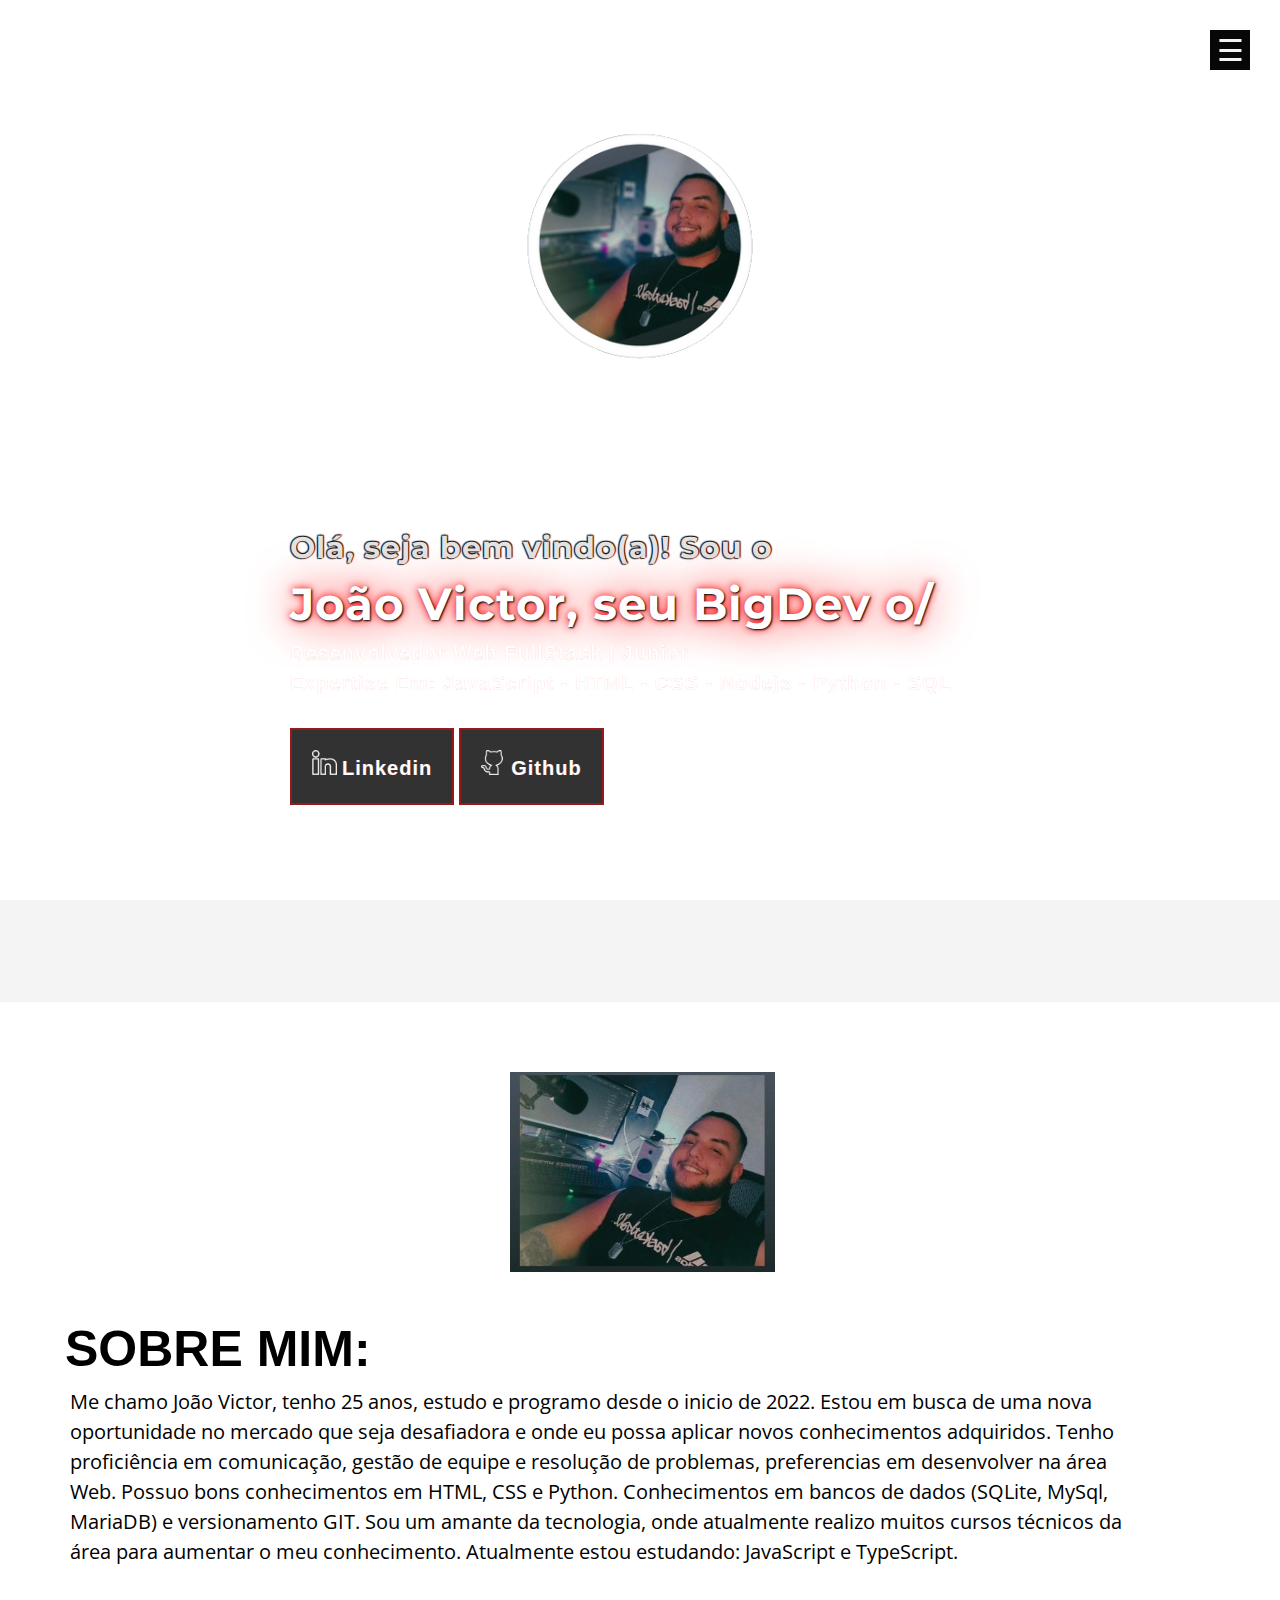
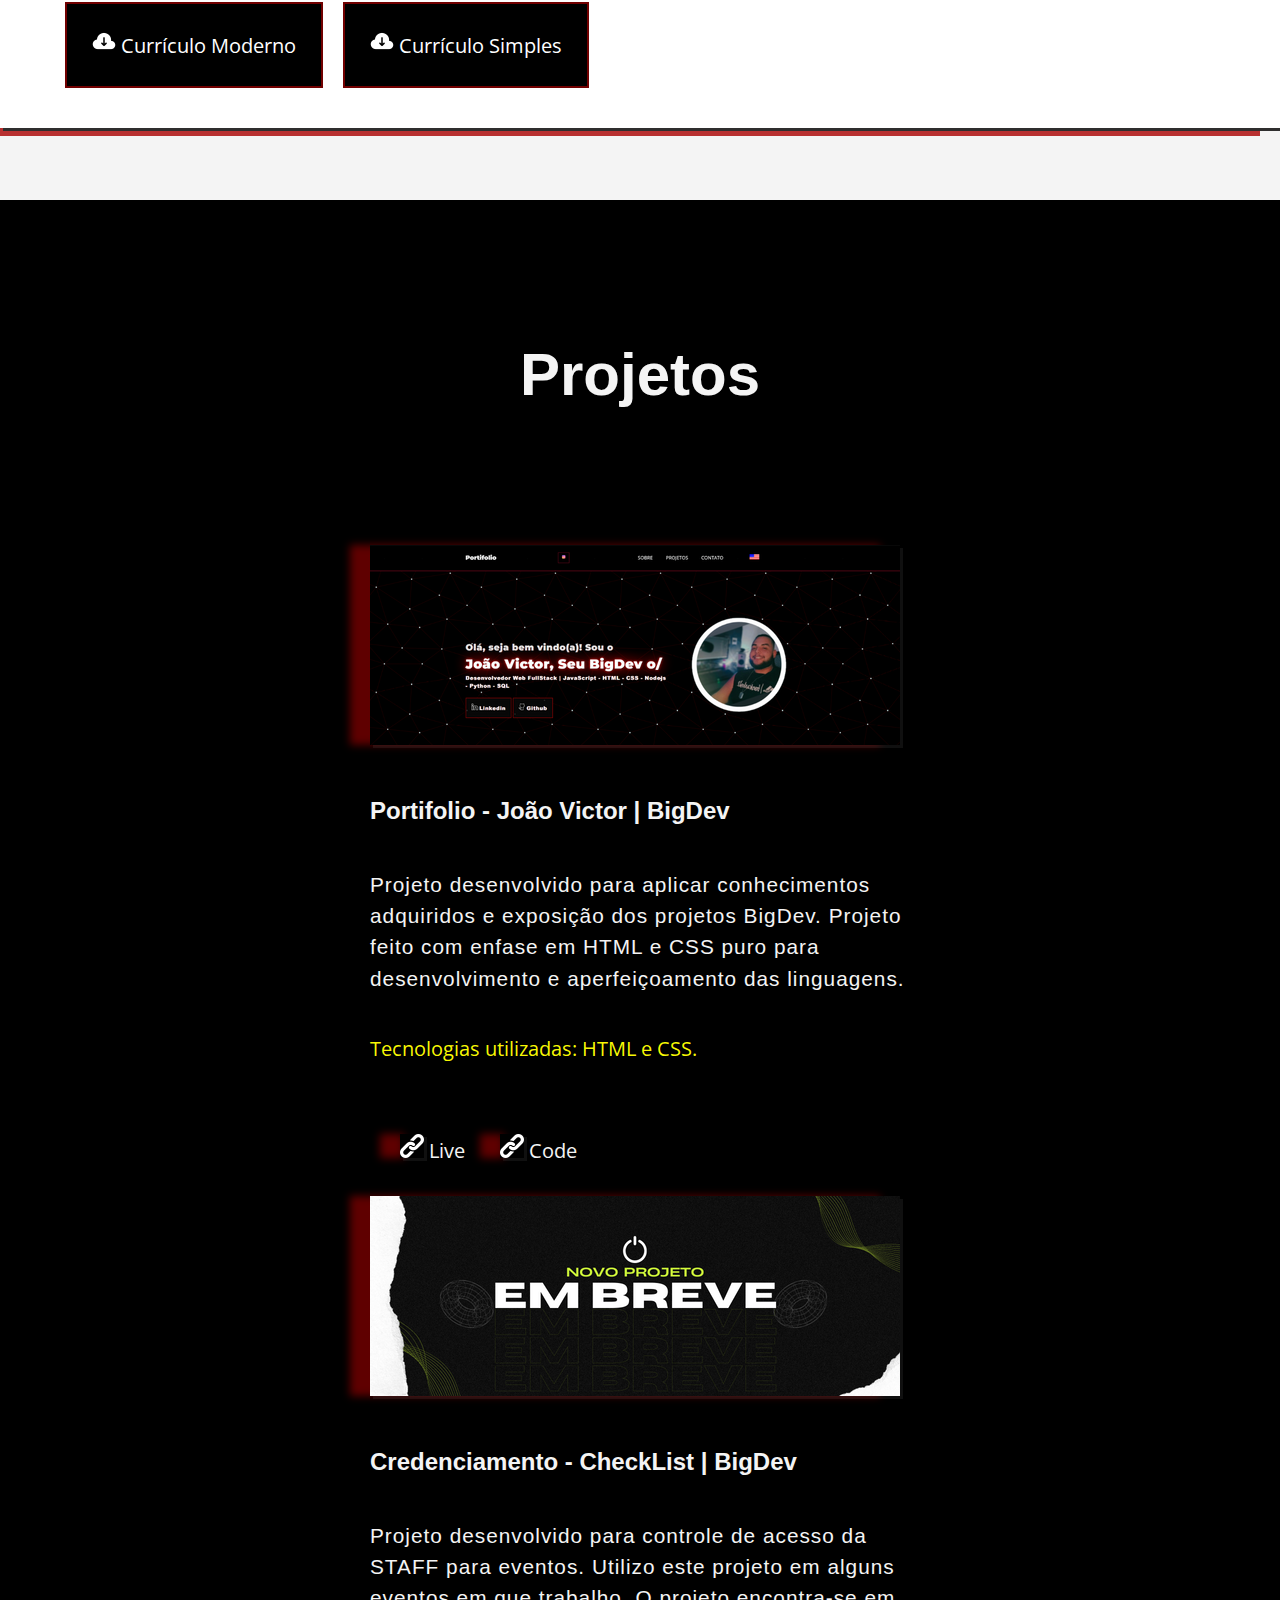
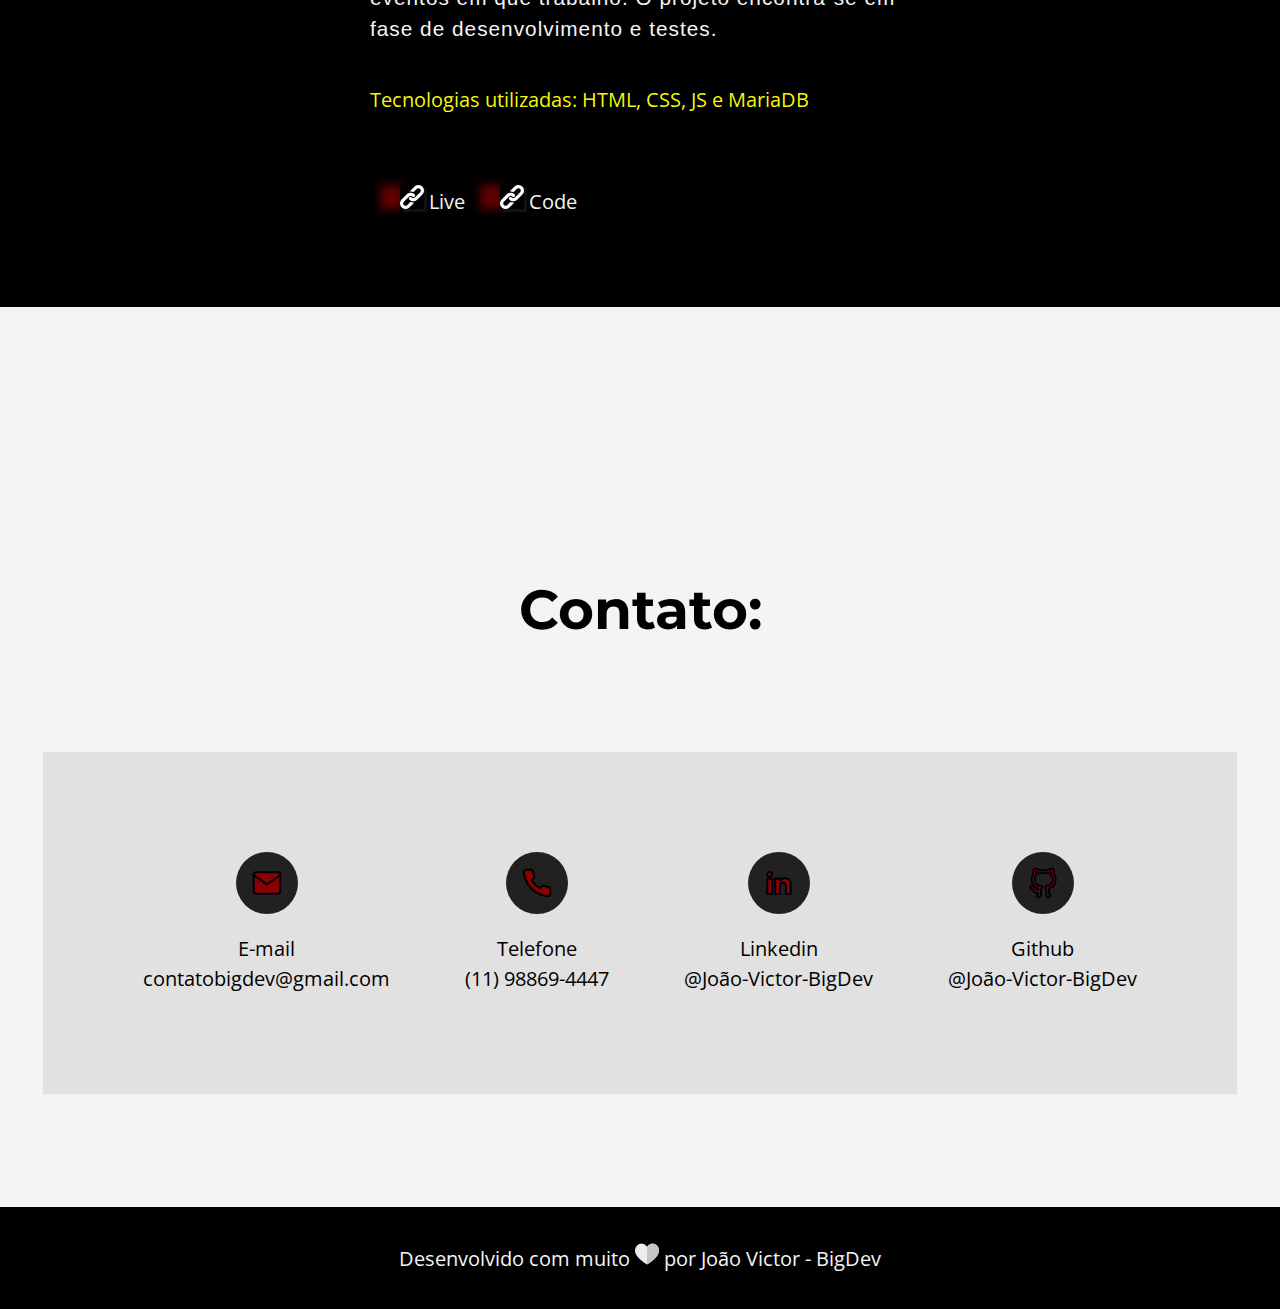
<file: index.html>
<!DOCTYPE html>
<html lang="pt-BR">
<head>
  <meta charset="UTF-8">
  <meta http-equiv="X-UA-Compatible" content="IE=edge">
  <meta name="viewport" content="width=device-width, initial-scale=1.0">
  <title>Portifolio João Victor</title>
  <link rel="preconnect" href="https://fonts.gstatic.com">
  <link
    href="https://fonts.googleapis.com/css2?family=Montserrat:wght@900&family=Open+Sans:ital,wght@0,400;0,700;1,400&display=swap"
    rel="stylesheet"> 
  <link rel="stylesheet" type="text/css" href="assets/css/elements.css">
  <link rel="stylesheet" type="text/css" href="assets/css/classes.css">
  <link rel="stylesheet" type="text/css" href="assets/css/variables.css">
  <link rel="stylesheet" type="text/css" href="assets/css/menu.css">
  <link rel="stylesheet" type="text/css" href="assets/css/styles.css">
</head>
<body class="main-bg">
  <!-- Aqui começa o Menu com a side para organizacao. -->
  <input id="close-menu" class="close-menu" type="checkbox" aria-label="Close Menu" role="button">
  <label class="close-menu-label" for="close-menu" title="close-menu"></label>
  <aside class="menu black-bg">
    <div class="main-content menu-content">
      <h1>
        <a href="#home">Portifolio</a>
      </h1>
      <h6>
        <a id="insta" href="https://www.instagram.com/jvbigdev/"><img src="assets/img/insta-logo.svg" alt="instagram-icon" height="20"></a>
      </h6>
      <nav>
          <ul class="navbar-nav">
            <li class="nav-item">
              <a class="nav-link" href="#about">Sobre</a>
            </li>
            <li class="nav-item">
              <a class="nav-link" href="#projects">Projetos</a>
            </li>
            <li class="nav-item">
              <a class="nav-link" href="#contact">Contato</a>
            </li>
            <li><a id="change" href="./index-en.html"><img src="assets/img/en-us.jpeg" alt="bandeira en-us para alterar index/idioma" height="20"><p>-> Alterar idioma</p></a></li>
          </ul>
      </nav>
    </div>
  </aside>
  <!-- Aqui começa o Sobre com div para organizacao. -->
  <section id="home" class="home section main-bg">
    <div class="home-content">
      <div class="home-text-content">
        <h6>Olá, seja bem vindo(a)! Sou o</h6>
        <h3>João Victor, seu BigDev o/</h3>
        <p>Desenvolvedor Web FullStack | Junior </p>
        <p>Expertise em: JavaScript - HTML - CSS - Nodejs - Python - SQL</p>
        <div class="botao-principal">
          <a href="https://www.linkedin.com/in/Joao-Victor-BigDev/" target="_blank">
            <div class="botao-linkedin">
              <img src="assets/img/linkedin.png" height="25px" alt="icone linkedin">
              <p>linkedin</p>
            </div>
          </a>
          <a href="https://github.com/Joao-Victor-BigDev" target="_blank">
            <div class="botao-github">
              <img src="assets/img/github.png" height="25px" alt="icone github">
              <p>Github</p>
            </div>
          </a>
        </div>
      </div>
      <div class="intro-img">
        <img class="banner" src="assets/img/jvselfbolha.png" alt="Foto João Victor em bolha" height="480"> </img>
      </div>
    </div>
  </section>
  <section id="about" class="about section white-bg">
    <div class="menu-spacing"></div>
    <div class="about-container">
      <div class="image-content">
        <img src="assets/img/jvself.jpg" height="200px" alt="Uma selfie do João Victor">
      </div>
      <div class="about-content">
        <h1>Sobre mim: 
        </h1>

        <div class="about-content2">
          <p> Me chamo João Victor, tenho 25 anos, estudo e programo desde o inicio de 2022.
            Estou em busca de uma nova oportunidade no mercado que seja desafiadora e onde eu possa aplicar novos conhecimentos adquiridos. 
           Tenho proficiência em comunicação, gestão de equipe e resolução de problemas,  preferencias em desenvolver na área Web.  Possuo bons conhecimentos em HTML, CSS e Python.  Conhecimentos em bancos de dados (SQLite, MySql, MariaDB) e versionamento GIT.  
           Sou um amante da tecnologia, onde atualmente realizo muitos cursos técnicos da área para aumentar o meu conhecimento.
          
          Atualmente estou estudando:  JavaScript e TypeScript.
          </p>
        </div>
        <div class="about-buttons" id="about-buttons">
          <a href="assets/[CV-Moderno]-João Victor Santana.pdf" download="">
            <div class="buttons-curriculo-moderno">
              <img src="assets/img/download-da-nuvem.png" alt="">
              <p>Currículo Moderno</p>
            </div>
          </a>
          <a href="assets/[CV-Moderno]-João Victor Santana.pdf" download="">
            <div class="buttons-curriculo-simples">
              <img src="assets/img/download-da-nuvem.png" alt="icon de nuvem download">
              <p>Currículo Simples</p>
            </div>
          </a>
            </div>
          </a>
        </div>
      </div>
    </div>
  </section>
  <!-- Aqui começa os Projetos com div para organizacao. -->
  <section class="projects section" id="projects">
    <h1>Projetos</h1>
    <div class="projects-container">
      <section class="projects-cards">
        <a href="https://joaovictorbig.dev/" target="_blank">
        <img src="assets/img/project-portifolio.png" alt="Imagem do Portifolio" class="projeto-img">
        <h2>Portifolio - João Victor | BigDev </h2>
        </a>
        <p>
          Projeto desenvolvido para aplicar conhecimentos adquiridos e exposição dos projetos BigDev. Projeto feito com enfase em HTML e CSS puro para desenvolvimento e aperfeiçoamento das linguagens.
        </p>
        <span>Tecnologias utilizadas: HTML e CSS.</span>
        <div class="projetos__card-button">
          <a href="https://joaovictorbig.dev">
          <img src="assets/img/link.png" alt="Icone de Link">
          Live
          </a>
          <a href="https://github.com/Joao-Victor-BigDev/Portifolio">
          <img src="assets/img/link.png" alt="Icone de Link">
          Code
          </a>
        </div>
      </section>
      <section class="projects-cards">
        <a href="#" target="_blank">
        <img src="assets/img/project-embreve.png" alt="Imagem de Em Breve para Projeto" class="projeto-img">
        </a>
        <h2>Credenciamento - CheckList | BigDev</h2>
        <p>
          Projeto desenvolvido para controle de acesso da STAFF para eventos. Utilizo este projeto em alguns eventos em que trabalho. O projeto encontra-se em fase de desenvolvimento e testes.
        </p>
        <span>Tecnologias utilizadas: HTML, CSS, JS e MariaDB
        </span>
          <div class="projetos__card-button">
            <img src="assets/img/link.png" alt="Icone de Link">
            Live
            <img src="assets/img/link.png" alt="Icone de Link">
            Code
          </div>
      </section>
    </div>
  </section>
  <!-- Aqui começa a seção de Contato com div para organizacao. -->
  <section id="contact" class="contact-container section white-bg">
    <div class="contacts">
      <div class="contact-content">
        <h2>Contato:</h2>
        <div class="icons">
          <div class="icon">
              <a href="mailto:contatobigdev@gmail.com" target="_blank">
                <div class="box">
                  <img src="assets/img/mail.svg" alt="icon de e-mail">
                </div>
              </a>
              <a href="mailto:contatobigdev@gmail.com" target="_blank">
                <p>E-mail</p>
              </a>
              <a href="mailto:contatobigdev@gmail.com" target="_blank">
                <p>contatobigdev@gmail.com</p>
              </a>
          </div>
          <div class="icon">
            <a href="https://api.whatsapp.com/send?phone=552111988694447" target="_blank">
              <div class="box">
                <img src="assets/img/phone.svg" alt="icon de telefone">
              </div>
            </a>
            <a href="https://api.whatsapp.com/send?phone=552111988694447" target="_blank">
              <p>Telefone</p>
            </a>
            <a href="https://api.whatsapp.com/send?phone=552111988694447" target="_blank">
              <p>(11) 98869-4447</p>
            </a>
          </div>
          <div class="icon">
            <a href="https://www.linkedin.com/in/Joao-Victor-BigDev" target="_blank">
              <div class="box">
                <img src="assets/img/linkedin.svg" alt="icon do linkedin">
              </div>
            </a>
            <a href="https://www.linkedin.com/in/Joao-Victor-BigDev" target="_blank">
              <p>Linkedin</p>
            </a>
            <a href="https://www.linkedin.com/in/Joao-Victor-BigDev" target="_blank">
              <p>@João-Victor-BigDev</p>
            </a>
          </div>
          <div class="icon">
            <a href="https://github.com/Joao-Victor-BigDev" target="_blank">
              <div class="box">
                <img src="assets/img/github.svg" alt="icon github">
              </div>
            </a>
            <a href="https://github.com/Joao-Victor-BigDev" target="_blank">
              <p>Github</p>
            </a>
            <a href="https://github.com/Joao-Victor-BigDev" target="_blank">
              <p>@João-Victor-BigDev</p>
            </a>
          </div>
        </div>
      </div>
    </div>
  </section>
  <footer>
    <p>Desenvolvido com muito  <img src="assets/img/heart.png" alt="Ícone de coração">  por</p><a href="https://www.linkedin.com/in/Joao-Victor-BigDev/" target="_blank"><span> João Victor - BigDev</span></a>
  </footer>
</body>
</html>
</file>
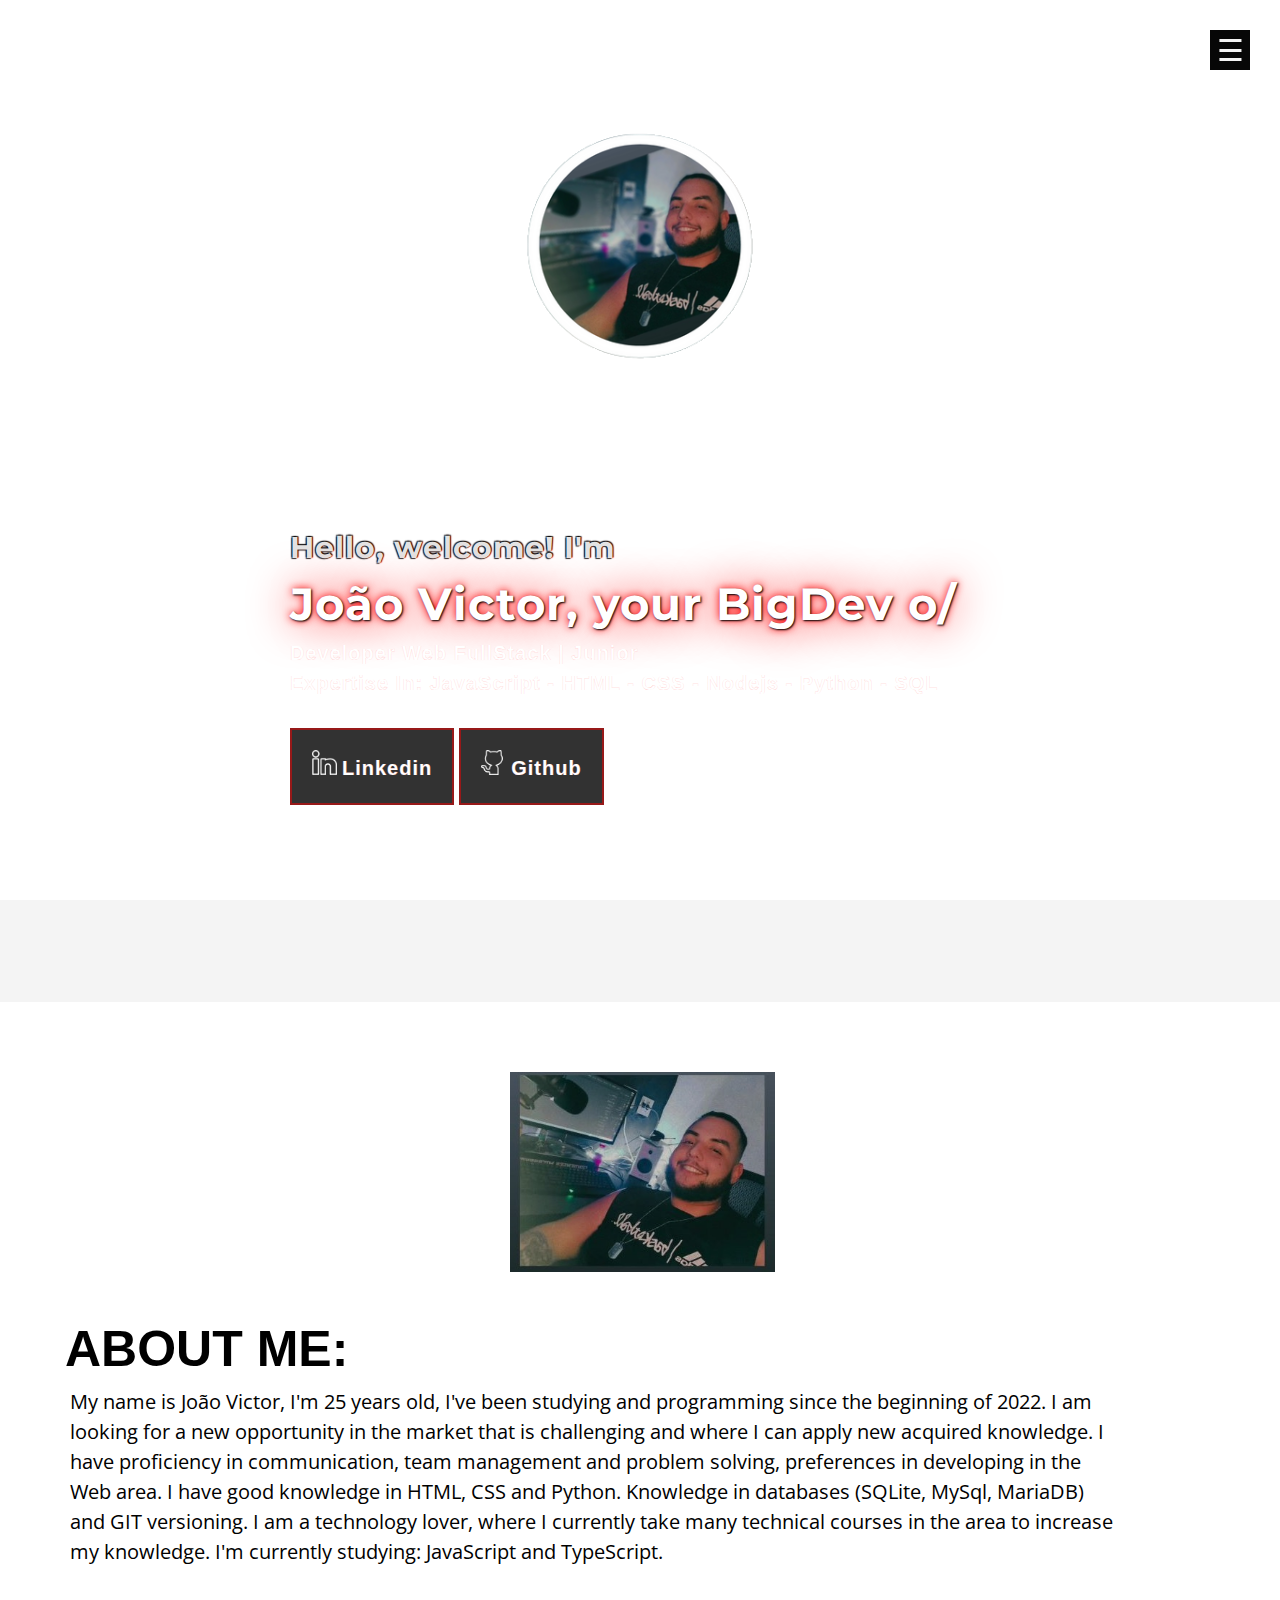
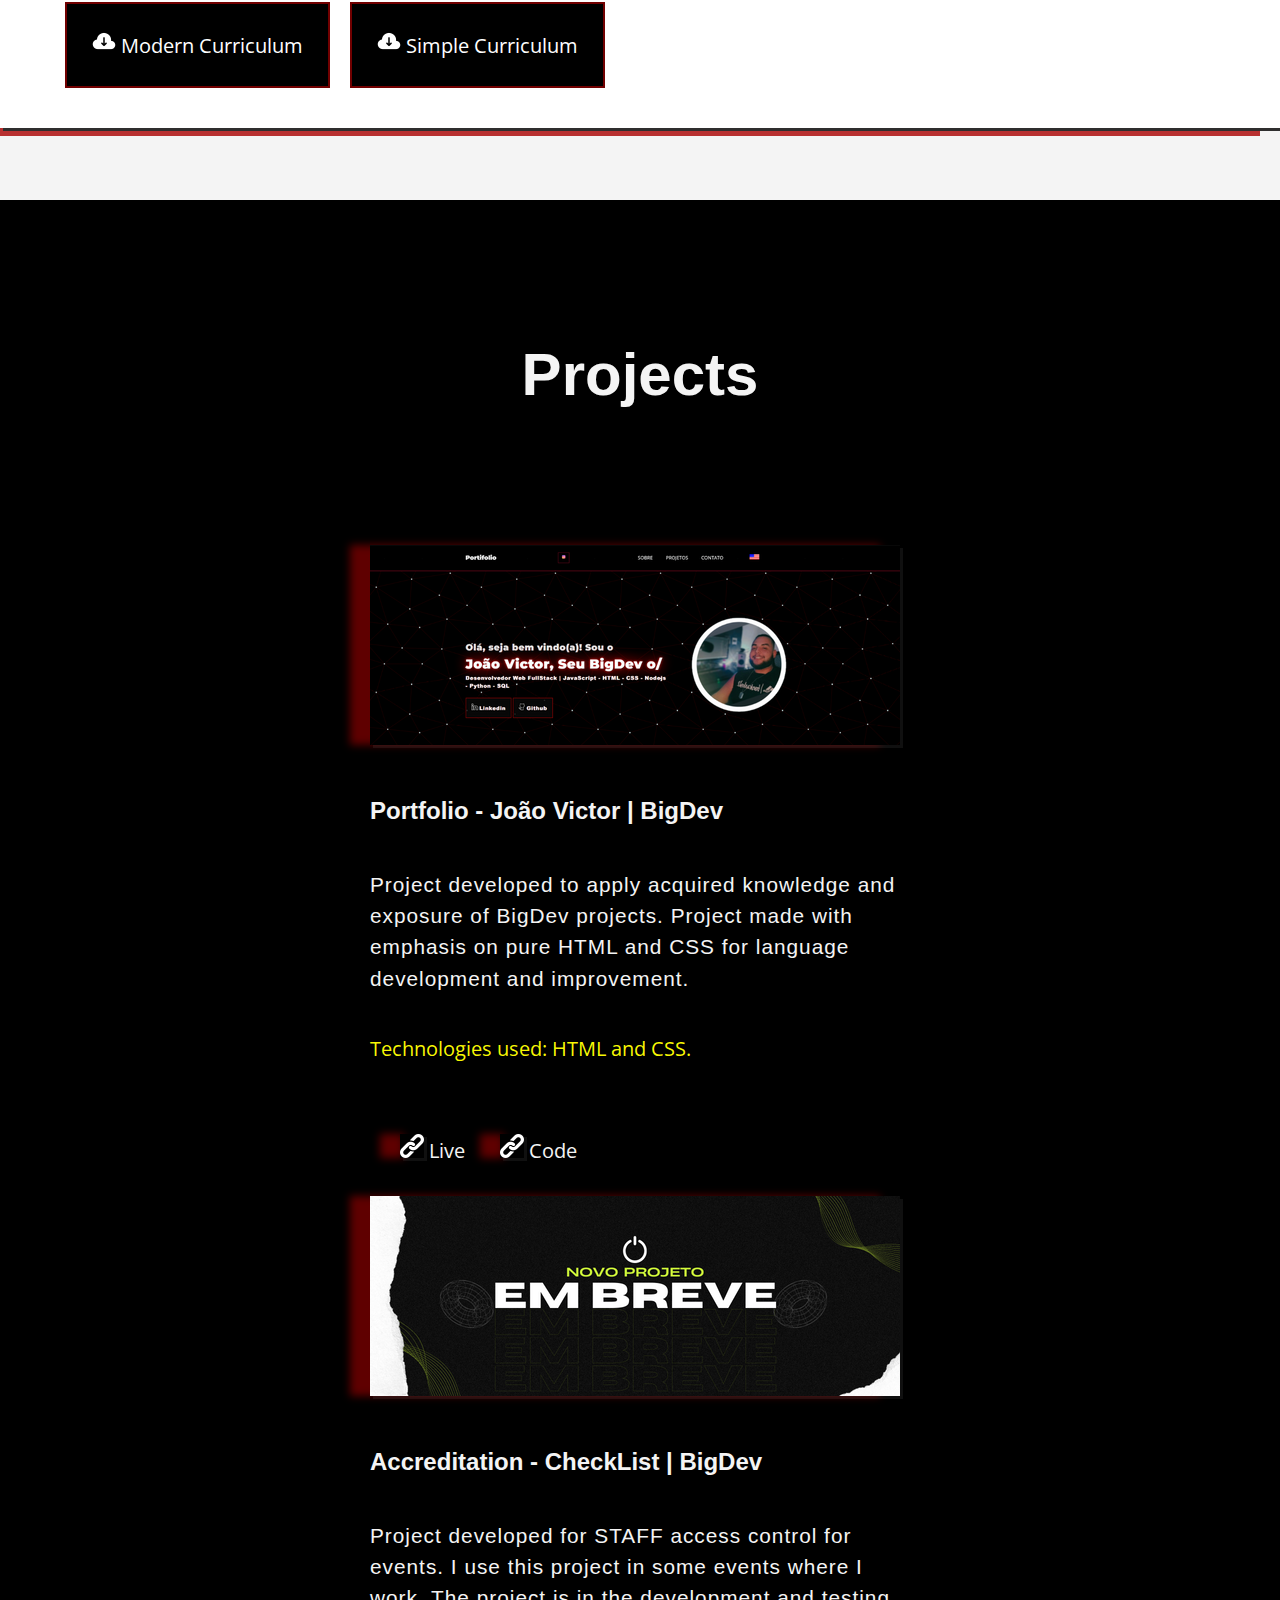
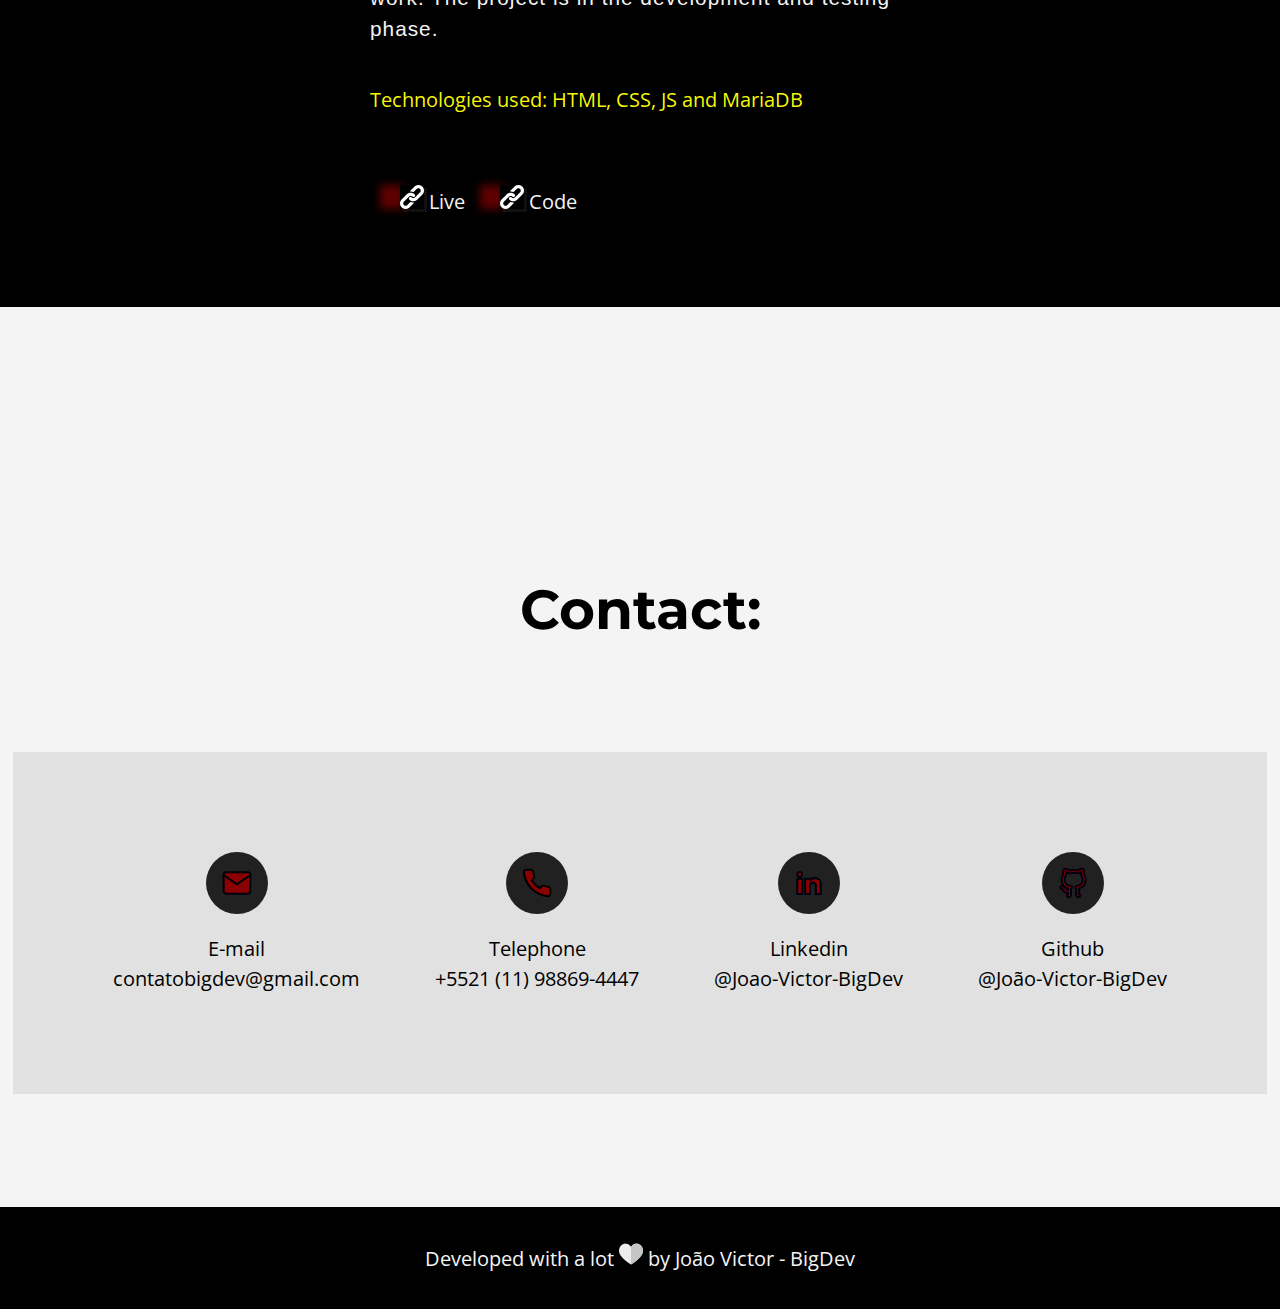
<file: index-en.html>
<!DOCTYPE html>
<html lang="pt-BR">
<head>
  <meta charset="UTF-8">
  <meta http-equiv="X-UA-Compatible" content="IE=edge">
  <meta name="viewport" content="width=device-width, initial-scale=1.0">
  <title>Portifolio João Victor</title>
  <link rel="preconnect" href="https://fonts.gstatic.com">
  <link
    href="https://fonts.googleapis.com/css2?family=Montserrat:wght@900&family=Open+Sans:ital,wght@0,400;0,700;1,400&display=swap"
    rel="stylesheet"> 
  <link rel="stylesheet" type="text/css" href="assets/css/elements.css">
  <link rel="stylesheet" type="text/css" href="assets/css/classes.css">
  <link rel="stylesheet" type="text/css" href="assets/css/variables.css">
  <link rel="stylesheet" type="text/css" href="assets/css/menu.css">
  <link rel="stylesheet" type="text/css" href="assets/css/styles.css">
</head>
<body class="main-bg">
  <!-- Aqui começa o Menu com a side para organizacao. -->
  <input id="close-menu" class="close-menu" type="checkbox" aria-label="Close Menu" role="button">
  <label class="close-menu-label" for="close-menu" title="close-menu"></label>
  <aside class="menu black-bg">
    <div class="main-content menu-content">
      <h1>
        <a href="#home">Portfolio</a>
      </h1>
      <h6>
        <a id="insta" href="https://www.instagram.com/jvbigdev/"><img src="assets/img/insta-logo.svg" alt="instagram-icon" height="20"></a>
      </h6>
      <nav>
          <ul class="navbar-nav">
            <li class="nav-item">
              <a class="nav-link" href="#about">About</a>
            </li>
            <li class="nav-item">
              <a class="nav-link" href="#projects">Projects</a>
            </li>
            <li class="nav-item">
              <a class="nav-link" href="#contact">Contact</a>
            </li>
            <li><a id="change" href="./index.html"><img src="assets/img/pt-br.jpeg" alt="bandeira en-us para alterar 
            João Victor, your BigDev o/
            Developer Web FullStack | Junior Expertise In: JavaScript - HTML - CSS - Nodejs - Python - SQL 
            icone linkedin Linkedin
             
            icone github Github
            index/idioma" height="20"><p>=>  Change the language</p></a></li>
          </ul>
      </nav>
    </div>
  </aside>
  <!-- Aqui começa o Sobre com div para organizacao. -->
  <section id="home" class="home section main-bg">
    <div class="home-content">
      <div class="home-text-content">
        <h6>Hello, welcome! I'm</h6>
        <h3>João Victor, your BigDev o/</h3>
        <p>Developer Web FullStack | Junior </p>
        <p>Expertise in: JavaScript - HTML - CSS - Nodejs - Python - SQL</p>
        <div class="botao-principal">
          <a href="https://www.linkedin.com/in/Joao-Victor-BigDev/" target="_blank">
            <div class="botao-linkedin">
              <img src="assets/img/linkedin.png" height="25px" alt="icone linkedin">
              <p>linkedin</p>
            </div>
          </a>
          <a href="https://github.com/Joao-Victor-BigDev" target="_blank">
            <div class="botao-github">
              <img src="assets/img/github.png" height="25px" alt="icone github">
              <p>Github</p>
            </div>
          </a>
        </div>
      </div>
      <div class="intro-img">
        <img class="banner" src="assets/img/jvselfbolha.png" alt="Foto João Victor em bolha" height="480"> </img>
      </div>
    </div>
  </section>
  <section id="about" class="about section white-bg">
    <div class="menu-spacing"></div>
    <div class="about-container">
      <div class="image-content">
        <img src="assets/img/jvself.jpg" height="200px" alt="Uma selfie do João Victor">
      </div>
      <div class="about-content">
        <h1>About Me: 
        </h1>

        <div class="about-content2">
          <p> My name is João Victor, I'm 25 years old, I've been studying and programming since the beginning of 2022.
            I am looking for a new opportunity in the market that is challenging and where I can apply new acquired knowledge.
           I have proficiency in communication, team management and problem solving, preferences in developing in the Web area. I have good knowledge in HTML, CSS and Python. Knowledge in databases (SQLite, MySql, MariaDB) and GIT versioning.
           I am a technology lover, where I currently take many technical courses in the area to increase my knowledge.
          
          I'm currently studying: JavaScript and TypeScript.
          </p>
        </div>
        <div class="about-buttons" id="about-buttons">
          <a href="assets/[CV-Moderno]-João Victor Santana.pdf" download="">
            <div class="buttons-curriculo-moderno">
              <img src="assets/img/download-da-nuvem.png" alt="">
              <p>Modern Curriculum</p>
            </div>
          </a>
          <a href="assets/[CV-Moderno]-João Victor Santana.pdf" download="">
            <div class="buttons-curriculo-simples">
              <img src="assets/img/download-da-nuvem.png" alt="icon de nuvem download">
              <p>Simple Curriculum</p>
            </div>
          </a>
            </div>
          </a>
        </div>
      </div>
    </div>
  </section>
  <!-- Aqui começa os Projetos com div para organizacao. -->
  <section class="projects section" id="projects">
    <h1>Projects</h1>
    <div class="projects-container">
      <section class="projects-cards">
        <a href="https://joaovictorbig.dev/" target="_blank">
        <img src="assets/img/project-portifolio.png" alt="Imagem do Portifolio" class="projeto-img">
        <h2>Portfolio - João Victor | BigDev </h2>
        </a>
        <p>Project developed to apply acquired knowledge and exposure of BigDev projects. Project made with emphasis on pure HTML and CSS for language development and improvement.
        </p>
        <span>Technologies used: HTML and CSS.</span>
        <div class="projetos__card-button">
          <a href="https://joaovictorbig.dev">
          <img src="assets/img/link.png" alt="Icone de Link">
          Live
          </a>
          <a href="https://github.com/Joao-Victor-BigDev/Portifolio">
          <img src="assets/img/link.png" alt="Icone de Link">
          Code
          </a>
        </div>
      </section>
      <section class="projects-cards">
        <a href="#" target="_blank">
        <img src="assets/img/project-embreve.png" alt="Imagem de Em Breve para Projeto" class="projeto-img">
        </a>
        <h2>Accreditation - CheckList | BigDev</h2>
        <p>Project developed for STAFF access control for events. I use this project in some events where I work. The project is in the development and testing phase.
        </p>
        <span>Technologies used: HTML, CSS, JS and MariaDB
        </span>
          <div class="projetos__card-button">
            <img src="assets/img/link.png" alt="Icone de Link">
            Live
            <img src="assets/img/link.png" alt="Icone de Link">
            Code
          </div>
      </section>
    </div>
  </section>
  <!-- Aqui começa a seção de Contato com div para organizacao. -->
  <section id="contact" class="contact-container section white-bg">
    <div class="contacts">
      <div class="contact-content">
        <h2>Contact:</h2>
        <div class="icons">
          <div class="icon">
              <a href="mailto:contatobigdev@gmail.com" target="_blank">
                <div class="box">
                  <img src="assets/img/mail.svg" alt="icon de e-mail">
                </div>
              </a>
              <a href="mailto:contatobigdev@gmail.com" target="_blank">
                <p>E-mail</p>
              </a>
              <a href="mailto:contatobigdev@gmail.com" target="_blank">
                <p>contatobigdev@gmail.com</p>
              </a>
          </div>
          <div class="icon">
            <a href="https://api.whatsapp.com/send?phone=552111988694447" target="_blank">
              <div class="box">
                <img src="assets/img/phone.svg" alt="icon de telefone">
              </div>
            </a>
            <a href="https://api.whatsapp.com/send?phone=552111988694447" target="_blank">
              <p>Telephone</p>
            </a>
            <a href="https://api.whatsapp.com/send?phone=552111988694447" target="_blank">
              <p>+5521 (11) 98869-4447</p>
            </a>
          </div>
          <div class="icon">
            <a href="https://www.linkedin.com/in/Joao-Victor-BigDev" target="_blank">
              <div class="box">
                <img src="assets/img/linkedin.svg" alt="icon do linkedin">
              </div>
            </a>
            <a href="https://www.linkedin.com/in/Joao-Victor-BigDev" target="_blank">
              <p>Linkedin</p>
            </a>
            <a href="https://www.linkedin.com/in/Joao-Victor-BigDev" target="_blank">
              <p>@Joao-Victor-BigDev</p>
            </a>
          </div>
          <div class="icon">
            <a href="https://github.com/Joao-Victor-BigDev" target="_blank">
              <div class="box">
                <img src="assets/img/github.svg" alt="icon github">
              </div>
            </a>
            <a href="https://github.com/Joao-Victor-BigDev" target="_blank">
              <p>Github</p>
            </a>
            <a href="https://github.com/Joao-Victor-BigDev" target="_blank">
              <p>@João-Victor-BigDev</p>
            </a>
          </div>
        </div>
      </div>
    </div>
  </section>
  <footer>
    <p>Developed with a lot  <img src="assets/img/heart.png" alt="Ícone de coração">  by</p><a href="https://www.linkedin.com/in/Joao-Victor-BigDev/" target="_blank"><span> João Victor - BigDev</span></a>
  </footer>
</body>
</html>
</file>
<file: assets/css/elements.css>
* {
  margin: 0;
  padding: 0;
  box-sizing: border-box;
}

html {
  font-size: 62.5%;
  scroll-behavior: smooth;
}

body {
  font-family: 'Open Sans', sans-serif;
  font-size: 2rem;
  line-height: 1.5;
}

h1, h2, h3, h4, h5, h6 {
  font-family: 'Montserrat', sans-serif;
  font-size: 6rem;
  }

h2 {
  font-size: 5.5rem;
  }

h3 {
  font-size: 5rem;
  }

h4 {
  font-size: 4.5rem;
  }
h5 {
  font-size: 4rem;
  }  
  
h6 {
  font-size: 3.4rem;
  }  
a {
  text-decoration: none;
  color: inherit;
}

img, p {
  display: inline-block;
}
</file>
<file: assets/css/classes.css>
.main-bg {
  background-image: url('https://raw.githubusercontent.com/Joao-Victor-BigDev/Portifolio/2adad6cef0b6c074e633e7c59b85e1e3a09eddc4/assets/img/main-background.svg');
  background-position: center center;
  background-size: auto;
  color: var(--white-color);
}

.black-bg {
  background-color: var(--black-trans);
  color: var(--white-color);
  justify-content: space-between;
  align-items: center;
}

.white-bg {
  background-color: var(--white-color);
  color: var(--black-color);
}

.main-content {
  max-width: 128rem;
  margin: 0 auto;
}

.section {
  min-height: 100vh;
  align-content: center;
  justify-content: center;
}

/* .spacing {
  height: 100px;
} */

.menu-spacing {
  height: 12rem;
  background-color: rgba(0, 0, 255, 0);
}
</file>
<file: assets/css/variables.css>
:root {
  --primary-color: #0A1128;
  --black-trans: #000000f8;
  --white-color: #f4f4f4;
  --gap: 3rem;
  --black-color: #000000;
  --crismson-color: rgba(220, 20, 60, 0.39);
  --white-trans: rgba(255, 255, 255, 0.863);
}
</file>
<file: assets/css/menu.css>
.menu {
  position: fixed;
  z-index: 1;
  top: 0;
  left: 0;
  right: 0;
  width: 100%;
  border-bottom: 0.3rem solid var(--crismson-color);
  padding: 1rem;
}

.menu-content h1 {
  font-size: 2.3rem;
  margin-right: 0px;
  position: relative;
}
.menu-content h6 {
  margin-left: 0px;
  font-size: 1.5rem;
  border: 2px solid var(--crismson-color);
  padding: 0.5rem;  

}
.menu-content {
  display: flex;
  justify-content: space-between;
  align-items: center;
}

.menu-content ul {
list-style: none;
display:flex;
}

.menu-content ul li a {
display:flex;
padding: 2.5rem;
text-transform: uppercase;
font-weight: 500;
font-size: 1.8rem;
}
.menu-content ul li a:hover {
  background-color: #333;
  border-bottom: 0.1rem solid var(--white-color);
  transition: all 500ms ease-in-out;
}

#change {
  color: var(--black-color);
  font-size: 1.5rem;
  margin-left: 5rem;
}

#change:hover {
  color: var(--white-trans);
  background-color:rgba(255, 255, 255, 0.042);
  transition: all 500ms ease-in-out;
  list-style: none;

}

.nav-link::after {
    content: '';
    position: absolute;
    bottom: 0.5rem;
    left: 15%;
    width: 0;
    height: 0.2rem;
    background: rgba(220, 20, 60, 0.3);
    transition: all 500ms ease-in-out;
  }
.nav-link:hover::after {
width: 40%;
left: 33%;
}
</file>
<file: assets/css/styles.css>
/* <!-- Aqui começa os styles home. --> */

.home {
  display:flex;
  max-width: 128rem;
  justify-content: center;
  align-items: center ;
  margin: 0 auto;
}

.home-content {
  display: flex;
  flex-wrap: wrap;
  align-self: center;
  align-content: center;
  justify-content: center;
  gap: var(--gap);
}

@media only screen and (max-width: 1350px) {
  .projects-container {
    flex-direction: column;
    justify-content: center;
    align-items: center;
  }
}

@media only screen and (max-width: 1300px) {
  .home-content {
    flex-direction: column-reverse;
    margin-left: 0rem;
  }
  .about-container {
    flex-flow: column;
  }
  .menu-content {
    flex-flow: column;
    text-align: center;
    height: 100vh;
    justify-content: center;
    transition: 1s;
  }
  .navbar-nav {
    flex-flow: column;
    margin: 0;
  }
  #change {
    margin: 0;
  }
  .menu {
    display: none;
  }
  .close-menu {
    display:none;
  }
  .close-menu-label::after {
    content: '☰';
    position: fixed;
    z-index: 2;
    right: 3rem;
    top: 3rem;
    background-color: var(--black-trans);
    color: var(--white-color);
    font-size: 3rem;
    line-height: 3rem;
    width: 3rem;
    height: 3rem;
    text-align: center;
    padding: 0.5rem;
    cursor: pointer;
    transition: all 500ms;
  }
  .close-menu:checked~.menu {
    display: block;
  }
  .close-menu:checked~.close-menu-label::after {
    content: 'X';
  }
  .banner {
    height: 300px;
  }
  .image-content img {
    display: flex;
    margin: 0 auto;
  }
  .menu-spacing {
    height: 0;
  }
}

@media only screen and (max-width: 720px) {
  #about-buttons {
    gap: 5px;
    margin-left: 0px;
  }

  #about-buttons a {
    padding: 5px;
  }
  
  .about-container .about-content h1 {
    line-height: 5rem;
  }

  .image-content img {
    height: 150px;
  }

  .projects-container .projects-cards {
    padding: 3px;
    width: 0px;
  }
  .projeto-img {
    height: 100px;
  }
  .contact-content .icons {
    padding: 0px;
    padding-top: 5px;
    padding-bottom: 5px;
  }
  .banner {
    height: 200px;
  }
}


@media only screen and (max-width: 1200px) {
  .home-text-content {
    margin-left: 1rem;
    margin-right: 1rem;
    margin-bottom: 2rem;
  }
  .home-content .home-text-content h6 {
    margin-top: 0rem;
  }
}

.intro-img {
  display: flex;
  justify-content: center;
}

.home-text-content {
  max-width: 700px;
}


.home-text-content h6 {
  width: 100%;
  color: #e3e3e3;;
  text-shadow: 
  -1px -1px 1px #000000cb, 
  -1px 1px 1px #000000cb,                    
   1px -1px 1px #000000cb,                  
   1px 0px 1px #ff0000cb;
   margin-top: 10rem;
   letter-spacing: 0.1rem;
   font-size: 3rem;
}

.home-text-content h3 {
  text-shadow: 0.1rem 0.1rem 0.2rem black, 0 0 1em rgb(255, 0, 0), 0 0 0.2em rgb(255, 0, 0);
  color: white;
  letter-spacing: 0.1rem;
  font-size: 4.5rem;
}


.home-text-content p {
  font-family: "Inter", sans-serif;
  text-transform: capitalize;
  font-weight: 900;
  /* border: 1px solid red; */
  /* color: rgb(205, 138, 138) */
  color: white;;
  letter-spacing: 0.1rem;
  -webkit-text-stroke-width: 0.2px; /* largura da borda */
  -webkit-text-stroke-color: #ffc1c1; /* cor da borda */
}
.banner:hover
{
  -webkit-transform: scale(1.2);
  -ms-transform: scale(1.2);
  transform: scale(1.2);
  transition: all 1000ms ease-in-out;
}


.botao-principal {
  display: inline-block;
  width: 100%;
  grid-template-columns: 1fr 1fr;
  margin-top: 30px;
  text-decoration: none;
  color: white;
}

.botao-principal a {
  display: inline-block;
  border: 2px solid rgba(255, 0, 0, 0.493);
  padding: 2rem;
  background-color: #0a0a0ad5;
}

.botao-github:hover, .botao-linkedin:hover {
  -webkit-transform: scale(1.1);
  -ms-transform: scale(1.1);
  transform: scale(1.1);
  transition: all 600ms ease-in-out;
}

/* <!-- Aqui começa os about styles. --> */

.about-container {
  display: flex;
  max-width: 128rem;
  background-color: white;
  margin: 0 auto;
  box-shadow: 3px 3px rgb(47, 46, 46), -1em 0.4em rgba(169, 0, 0, 0.803);
  padding: 4rem;
  margin-top: 3rem;
}

.image-content {
  margin-top: 10px;
  margin-left: 5px;
}

.image-content img {
  margin-top: 20px;
}
.image-content img:hover {
  transform: scale(0.8);
  border-radius: 50%;
  box-shadow: 1px 1px rgb(0, 0, 0),
  2px 2px rgb(0, 0, 0), 
  3px 3px rgb(0, 0, 0),
  4px 4px rgb(0, 0, 0),
  5px 5px rgb(0, 0, 0),
  6px 6px rgb(0, 0, 0),
  2px 2px rgb(0, 0, 0);
  transition: all 1000ms ease-in-out;
}

.about-content h1 {
  font-family: "Inter", sans-serif;
  text-transform: uppercase;
  font-size: 5rem;
  line-height: 1.5rem;
  margin-top: 7rem;
  margin-left: 2.5rem;
  font-weight: 1000px;
}

.about-content2 {
  margin-top: 30px;
  margin-left: 30px;
}

.about-content2 p {
  font-weight: 1200px;
  width: 90%;
  justify-content: center;
}

.about-buttons {
  display: flex;
  margin-top: 35px;
  margin-left: 25px;
  gap: 20px;
}
.about-buttons a {
  border: 2px solid rgba(255, 0, 0, 0.444);
  background-color: #000000;
  color: rgb(255, 255, 255);
  padding: 25px;
  font-weight: 1200px;
}

.about-buttons p {
  font-weight: 1200px;
}

.about-buttons a:hover {
  -webkit-transform: scale(1.05);
  -ms-transform: scale(1.05);
  transform: scale(1.05);
  transition: all 400ms ease-in-out;
}

/* <!-- Aqui começa os Projects styles. --> */

.projects {
  background-color: #000000;
  display: flex;
  flex-direction: column;
  padding-top: 90px;
  padding-bottom: 90px;
}

.projects h1 {
  margin-top: 4rem;
}
.projects-cards {
  display: grid;
  width: 540px;
  justify-content: center;
  align-items: center;
}
  
.projects-cards h2 {
  font-family: "Inter", sans-serif;
  font-size: 24px;
  font-weight: 700px;
  margin-top: 40px;
}
.projects-cards p {
  font-family: "Inter", sans-serif;
  font-size: 20.8px;
  font-weight: 700px;
  letter-spacing: 1px;
  margin-bottom: 40px;
  margin-top: 40px;
}

.projects-cards span {
color: rgba(255, 255, 4, 0.975);
padding-bottom: 40px;
}
.projects-cards img {
  box-shadow: 3px 3px rgba(255, 255, 255, 0.064), -1em 0 .4em rgba(255, 0, 0, 0.374);
  transition: 0.3s;
  }

.projects-cards img:hover {
  transform: scale(1.1) rotate(1deg);
  border: solid white 0.08rem;
}

.projetos__card-button {
  margin-top: 30px;
  box-shadow: none;
  width: 100%;
}

.projetos__card-button img {
  margin-left: 3rem;
}

.projects h1 {
  font-family: "Inter", sans-serif;
  margin-bottom: 50px;
  align-self: center;
}

.projects-container {
  display: flex;
  margin-top: 75px;
  gap: 3rem;
  align-items: center;
  justify-content: center;
}


/* <!-- Aqui começa os Contato styles. --> */

.contact-content {
  display: flex;
  flex-direction: column;
  align-items: center;
}

.contact-content h2 {
  margin-top: 15rem;
  margin-bottom: 10rem;
}

.icons {
  display: flex;
  background-color: #8e8e8e30;
  padding: 10rem;
  flex-wrap: wrap;
  gap: 7.5rem;
  justify-content: center;
}

.icon:hover {
  transform: scale(1.2);
  transition: all 500ms ease-in-out;
}

.icon {
  display: flex;
  flex-direction: column;
  align-items: center;
  justify-content: center;
  transition: 0.2s;
}

.icon a:first-child {
  margin-bottom: 2rem;
}

.box {
  display: flex;
  justify-content: center;
  align-items: center;
  background-color: #212121;
  border-radius: 50%;
}

.box img {
  padding: 1.5rem;
}

footer {
  padding: 3.5rem;
  text-align: center;
  background-color: black;
}
</file>
